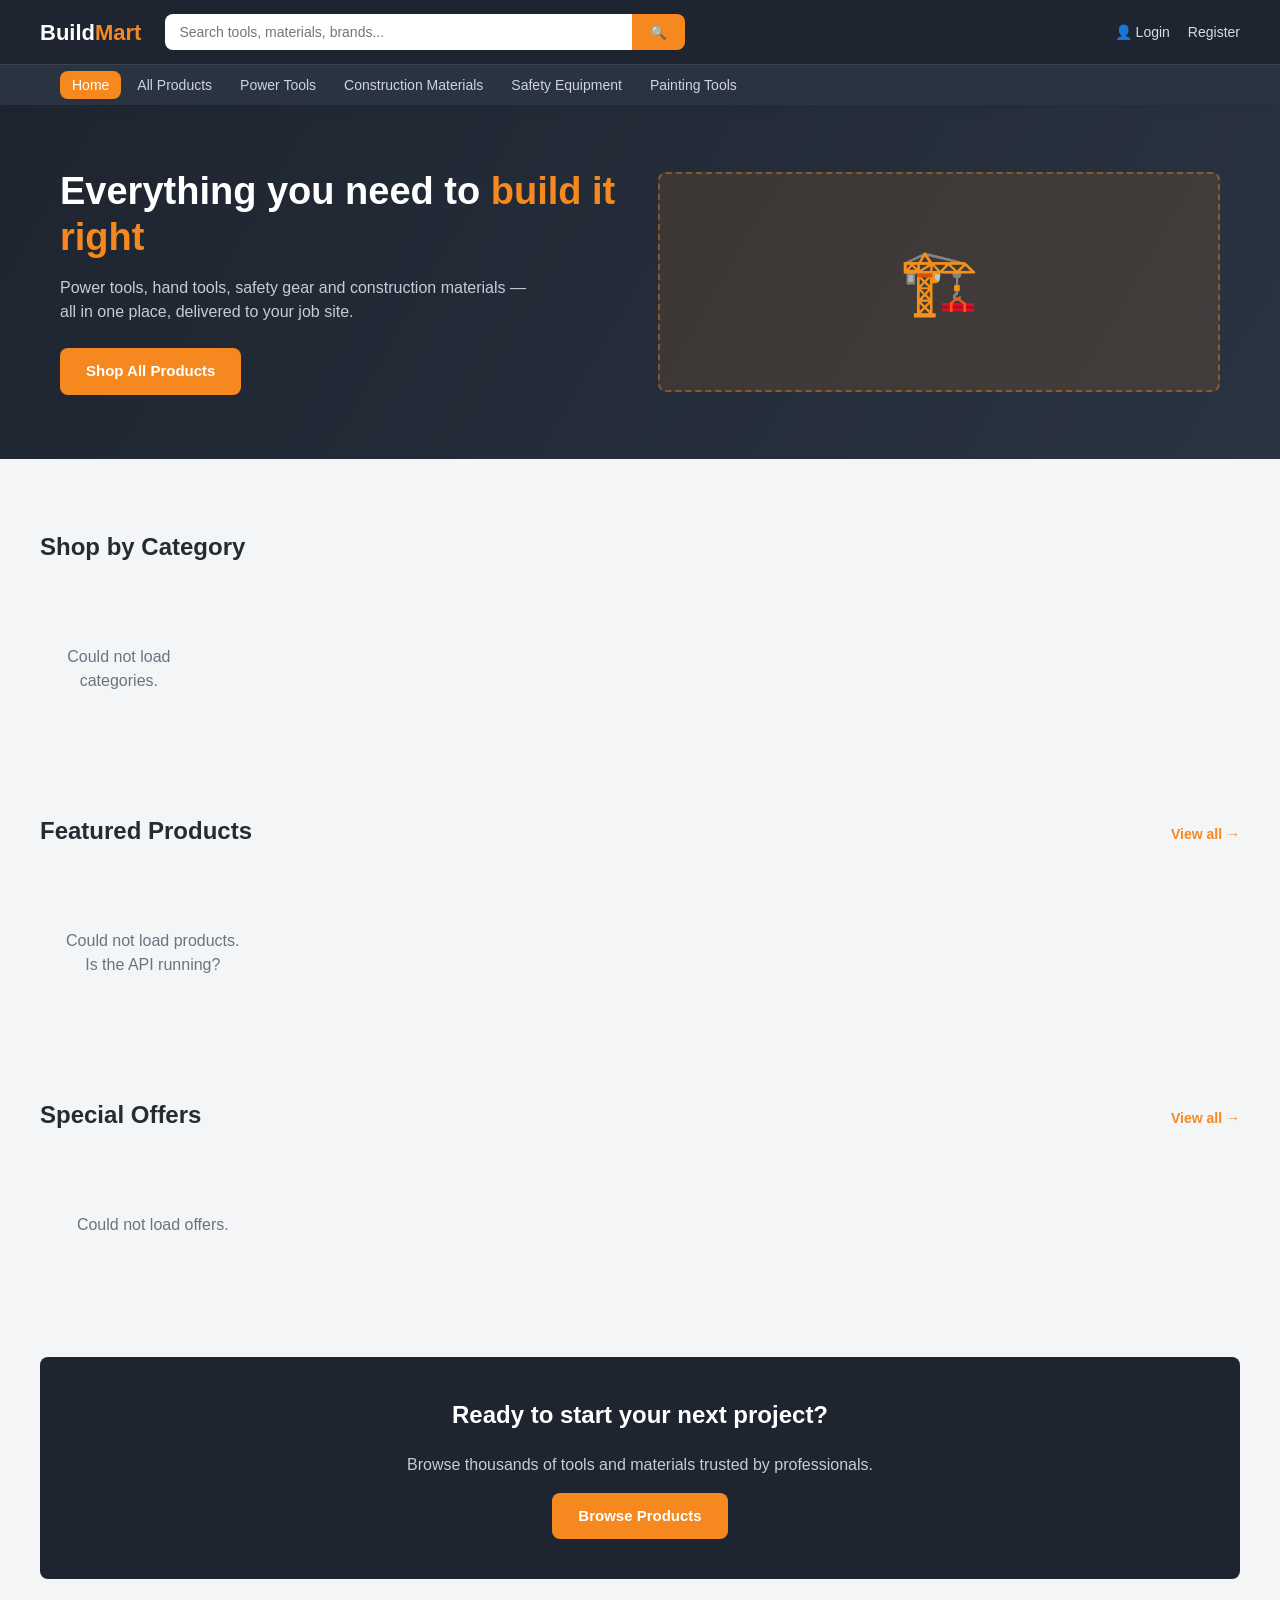
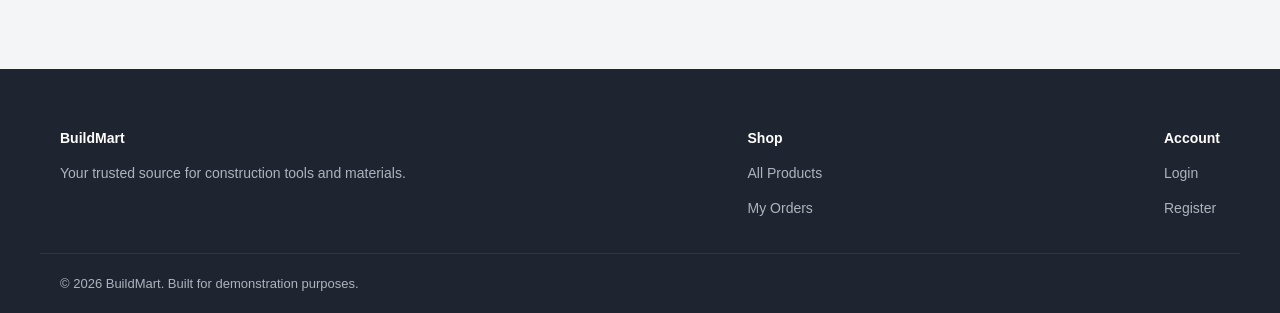
<file: BuildMart.Frontend/index.html>
<!DOCTYPE html>
<html lang="en">
<head>
<meta charset="UTF-8">
<meta name="viewport" content="width=device-width, initial-scale=1.0">
<title>BuildMart — Construction Tools & Materials</title>
<link rel="stylesheet" href="css/style.css">
</head>
<body>
<div id="app-header"></div>

<section class="hero">
  <div class="container">
    <div class="hero-text">
      <h1>Everything you need to <span>build it right</span></h1>
      <p>Power tools, hand tools, safety gear and construction materials — all in one place, delivered to your job site.</p>
      <a href="products.html" class="btn btn-primary">Shop All Products</a>
    </div>
    <div class="hero-visual">🏗️</div>
  </div>
</section>

<section class="block container">
  <div class="section-head"><h2>Shop by Category</h2></div>
  <div id="categories-grid" class="grid-categories"><div class="spinner">Loading categories...</div></div>
</section>

<section class="block container">
  <div class="section-head">
    <h2>Featured Products</h2>
    <a href="products.html">View all →</a>
  </div>
  <div id="featured-grid" class="grid-products"><div class="spinner">Loading products...</div></div>
</section>

<section class="block container">
  <div class="section-head">
    <h2>Special Offers</h2>
    <a href="products.html">View all →</a>
  </div>
  <div id="offers-grid" class="grid-products"><div class="spinner">Loading offers...</div></div>
</section>

<section class="block container">
  <div style="background: var(--color-dark); color:#fff; border-radius: var(--radius); padding: 40px; text-align:center;">
    <h2 style="margin-top:0;">Ready to start your next project?</h2>
    <p style="color:#c7ccd4;">Browse thousands of tools and materials trusted by professionals.</p>
    <a href="products.html" class="btn btn-primary">Browse Products</a>
  </div>
</section>

<div id="app-footer"></div>

<script src="js/api.js"></script>
<script src="js/common.js"></script>
<script src="js/home.js"></script>
</body>
</html>
</file>
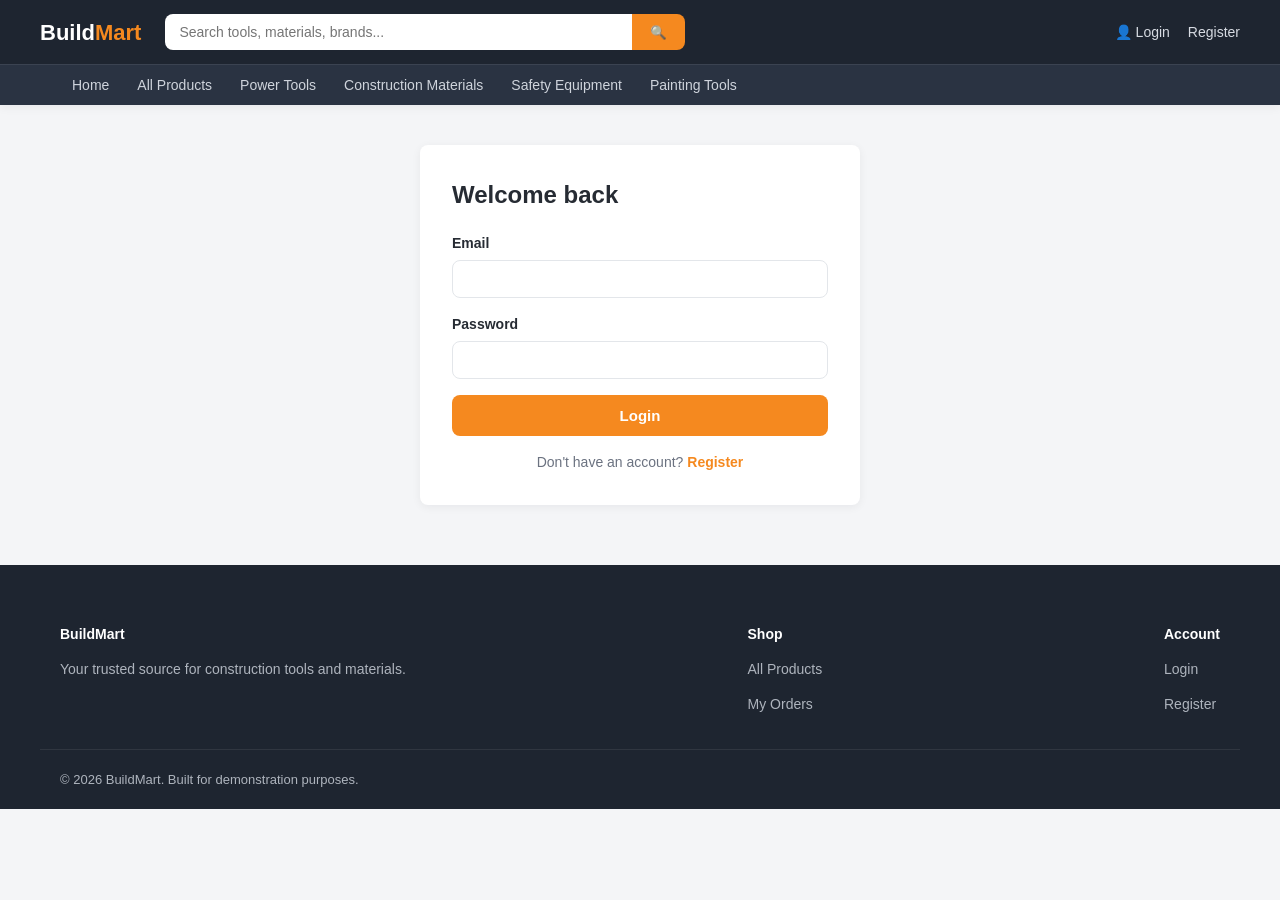
<file: BuildMart.Frontend/admin.html>
<!DOCTYPE html>
<html lang="en">
<head>
<meta charset="UTF-8">
<meta name="viewport" content="width=device-width, initial-scale=1.0">
<title>Admin Dashboard — BuildMart</title>
<link rel="stylesheet" href="css/style.css">
</head>
<body>
<div id="app-header"></div>

<section class="block container">
  <h1 style="margin-bottom:20px;">Admin Dashboard</h1>

  <div class="admin-tabs">
    <button class="tab-btn active" onclick="switchTab('dashboard')">Dashboard</button>
    <button class="tab-btn" onclick="switchTab('products')">Products</button>
    <button class="tab-btn" onclick="switchTab('categories')">Categories</button>
    <button class="tab-btn" onclick="switchTab('orders')">Orders</button>
    <button class="tab-btn" onclick="switchTab('customers')">Customers</button>
  </div>

  <div id="panel-dashboard" class="admin-panel active">
    <div id="stats-container"><div class="spinner">Loading stats...</div></div>
  </div>

  <div id="panel-products" class="admin-panel">
    <div class="admin-toolbar">
      <span></span>
      <button class="btn btn-primary" onclick="openProductModal()">+ Add Product</button>
    </div>
    <div id="products-table"><div class="spinner">Loading products...</div></div>
  </div>

  <div id="panel-categories" class="admin-panel">
    <div class="admin-toolbar">
      <span></span>
      <button class="btn btn-primary" onclick="openCategoryModal()">+ Add Category</button>
    </div>
    <div id="categories-table"><div class="spinner">Loading categories...</div></div>
  </div>

  <div id="panel-orders" class="admin-panel">
    <div id="orders-table"><div class="spinner">Loading orders...</div></div>
  </div>

  <div id="panel-customers" class="admin-panel">
    <div id="customers-table"><div class="spinner">Loading customers...</div></div>
  </div>
</section>

<!-- Product modal -->
<div class="modal-backdrop" id="product-modal-backdrop">
  <div class="modal">
    <h3 id="product-modal-title">Add Product</h3>
    <input type="hidden" id="pm-id">
    <div class="form-group"><label>Name</label><input id="pm-name"></div>
    <div class="form-group"><label>Description</label><textarea id="pm-description" rows="2"></textarea></div>
    <div class="form-row">
      <div class="form-group"><label>Price</label><input type="number" step="0.01" id="pm-price"></div>
      <div class="form-group"><label>Discount Price</label><input type="number" step="0.01" id="pm-discount"></div>
    </div>
    <div class="form-row">
      <div class="form-group"><label>Stock Quantity</label><input type="number" id="pm-stock"></div>
      <div class="form-group"><label>SKU</label><input id="pm-sku"></div>
    </div>
    <div class="form-row">
      <div class="form-group"><label>Category</label><select id="pm-category"></select></div>
      <div class="form-group"><label>Brand</label><input id="pm-brand"></div>
    </div>
    <div class="form-row">
      <div class="form-group"><label>Unit</label>
        <select id="pm-unit">
          <option>Piece</option><option>Kilogram</option><option>Liter</option>
          <option>Meter</option><option>Box</option><option>Bag</option><option>Set</option>
        </select>
      </div>
      <div class="form-group"><label>Weight (kg)</label><input type="number" step="0.01" id="pm-weight"></div>
    </div>
    <div class="form-group"><label>Image URL</label><input id="pm-image"></div>
    <div class="form-group"><label><input type="checkbox" id="pm-available" checked> Available for sale</label></div>
    <div id="product-modal-error" class="form-error" style="display:none;"></div>
    <div class="modal-actions">
      <button class="btn btn-outline" onclick="closeProductModal()">Cancel</button>
      <button class="btn btn-primary" onclick="saveProduct()">Save</button>
    </div>
  </div>
</div>

<!-- Category modal -->
<div class="modal-backdrop" id="category-modal-backdrop">
  <div class="modal">
    <h3 id="category-modal-title">Add Category</h3>
    <input type="hidden" id="cm-id">
    <div class="form-group"><label>Name</label><input id="cm-name"></div>
    <div class="form-group"><label>Description</label><textarea id="cm-description" rows="2"></textarea></div>
    <div class="form-group"><label>Image URL</label><input id="cm-image"></div>
    <div id="category-modal-error" class="form-error" style="display:none;"></div>
    <div class="modal-actions">
      <button class="btn btn-outline" onclick="closeCategoryModal()">Cancel</button>
      <button class="btn btn-primary" onclick="saveCategory()">Save</button>
    </div>
  </div>
</div>

<div id="app-footer"></div>

<script src="js/api.js"></script>
<script src="js/common.js"></script>
<script src="js/admin.js"></script>
</body>
</html>
</file>
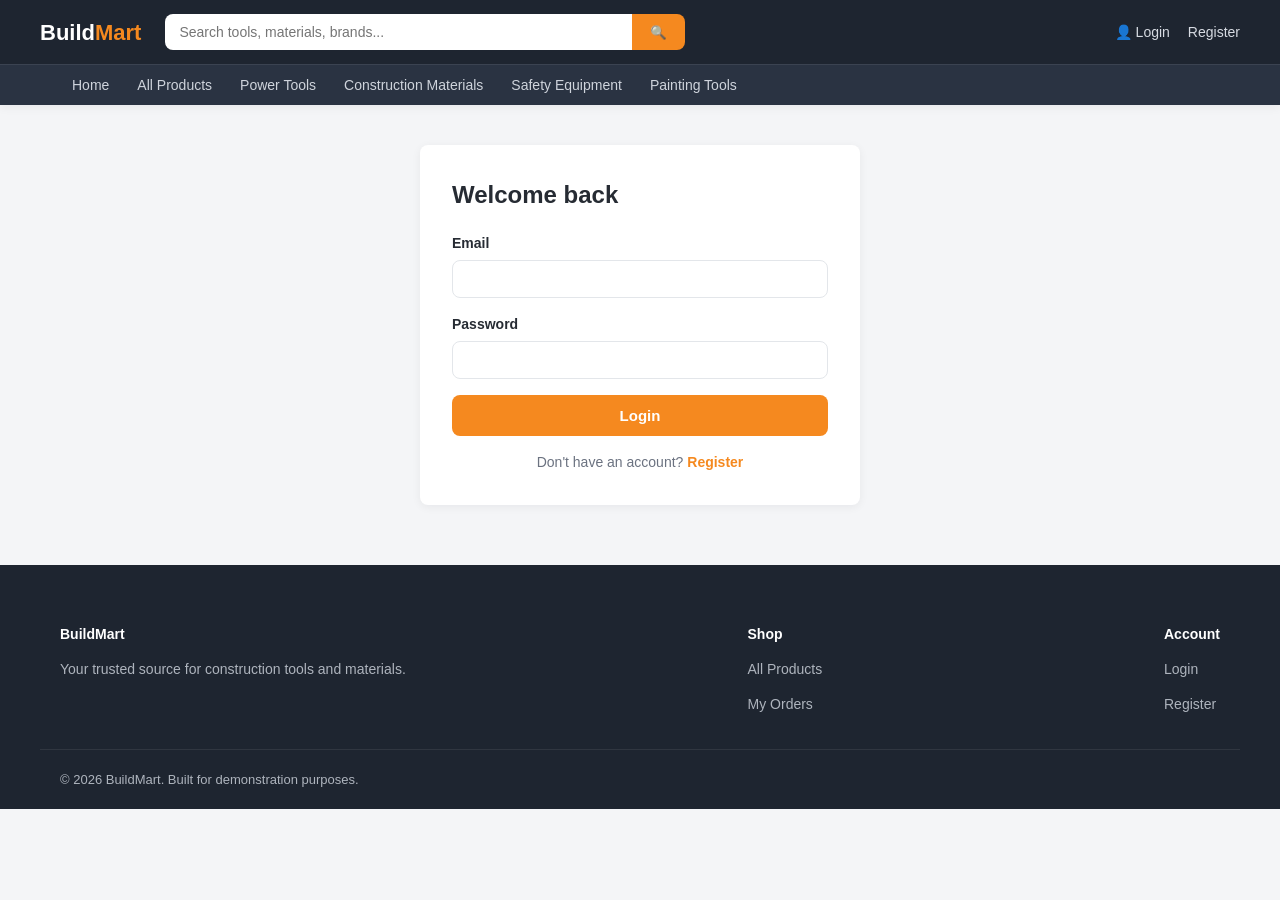
<file: BuildMart.Frontend/cart.html>
<!DOCTYPE html>
<html lang="en">
<head>
<meta charset="UTF-8">
<meta name="viewport" content="width=device-width, initial-scale=1.0">
<title>Your Cart — BuildMart</title>
<link rel="stylesheet" href="css/style.css">
</head>
<body>
<div id="app-header"></div>

<section class="block container">
  <h1 style="margin-bottom:20px;">Your Cart</h1>
  <div id="cart-container"><div class="spinner">Loading cart...</div></div>
</section>

<div id="app-footer"></div>

<script src="js/api.js"></script>
<script src="js/common.js"></script>
<script src="js/cart.js"></script>
</body>
</html>
</file>
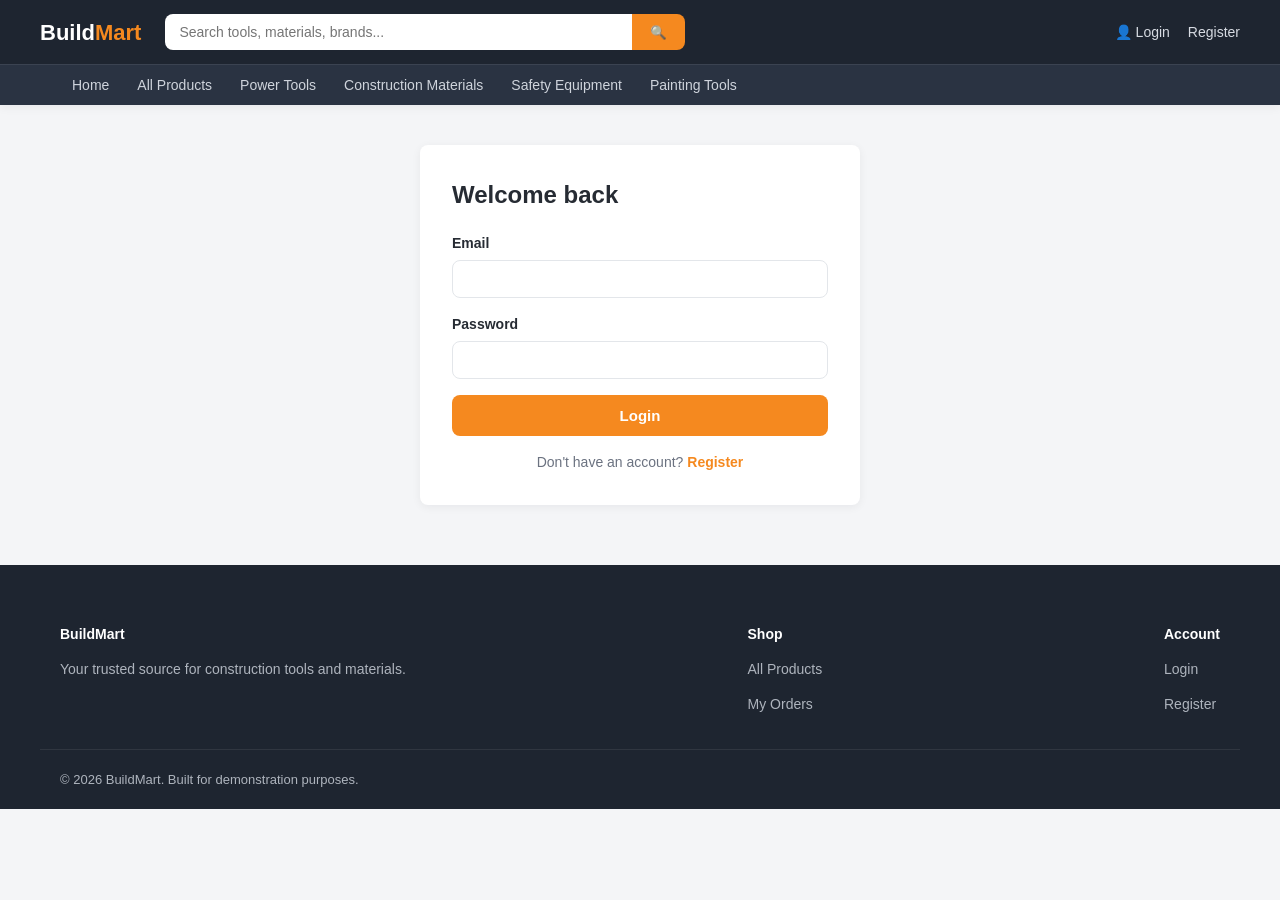
<file: BuildMart.Frontend/checkout.html>
<!DOCTYPE html>
<html lang="en">
<head>
<meta charset="UTF-8">
<meta name="viewport" content="width=device-width, initial-scale=1.0">
<title>Checkout — BuildMart</title>
<link rel="stylesheet" href="css/style.css">
</head>
<body>
<div id="app-header"></div>

<section class="block container">
  <h1 style="margin-bottom:20px;">Checkout</h1>
  <div class="cart-layout">
    <div>
      <div class="summary-card" id="checkout-error-box" style="display:none; margin-bottom:16px;"></div>
      <form id="checkout-form" class="summary-card" onsubmit="return submitOrder(event)">
        <h3>Shipping & Payment</h3>
        <div class="form-group">
          <label>Shipping Address</label>
          <textarea id="shipping-address" rows="3" required placeholder="Street, City, Building, Apt..."></textarea>
        </div>
        <div class="form-group">
          <label>Phone Number</label>
          <input type="tel" id="phone-number" required placeholder="e.g. +968 9xxxxxxx">
        </div>
        <div class="form-group">
          <label>Payment Method</label>
          <select id="payment-method">
            <option value="CashOnDelivery">Cash on Delivery</option>
            <option value="CreditCard">Credit Card</option>
            <option value="BankTransfer">Bank Transfer</option>
          </select>
        </div>
        <button type="submit" class="btn btn-primary btn-block" id="place-order-btn">Place Order</button>
      </form>
    </div>
    <div id="order-summary"><div class="spinner">Loading summary...</div></div>
  </div>
</section>

<div id="app-footer"></div>

<script src="js/api.js"></script>
<script src="js/common.js"></script>
<script src="js/checkout.js"></script>
</body>
</html>
</file>
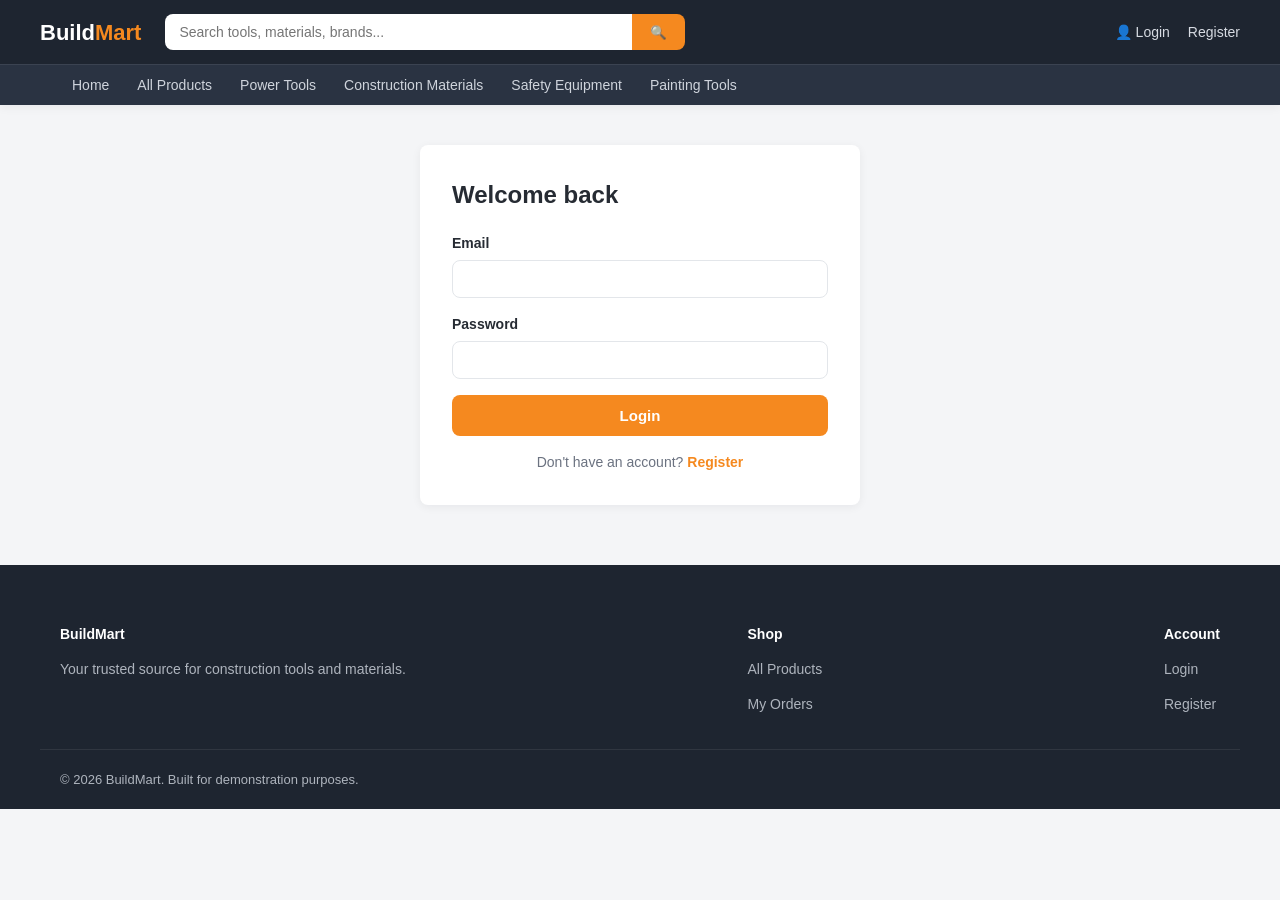
<file: BuildMart.Frontend/login.html>
<!DOCTYPE html>
<html lang="en">
<head>
<meta charset="UTF-8">
<meta name="viewport" content="width=device-width, initial-scale=1.0">
<title>Login — BuildMart</title>
<link rel="stylesheet" href="css/style.css">
</head>
<body>
<div id="app-header"></div>
<div class="form-page">
  <h2>Welcome back</h2>
  <div id="login-error" class="alert alert-error" style="display:none;"></div>
  <form onsubmit="return handleLogin(event)">
    <div class="form-group">
      <label>Email</label>
      <input type="email" id="login-email" required>
    </div>
    <div class="form-group">
      <label>Password</label>
      <input type="password" id="login-password" required>
    </div>
    <button type="submit" class="btn btn-primary btn-block" id="login-btn">Login</button>
  </form>
  <div class="switch-link">Don't have an account? <a href="register.html">Register</a></div>
</div>
<div id="app-footer"></div>
<script src="js/api.js"></script>
<script src="js/common.js"></script>
<script src="js/login.js"></script>
</body>
</html>
</file>
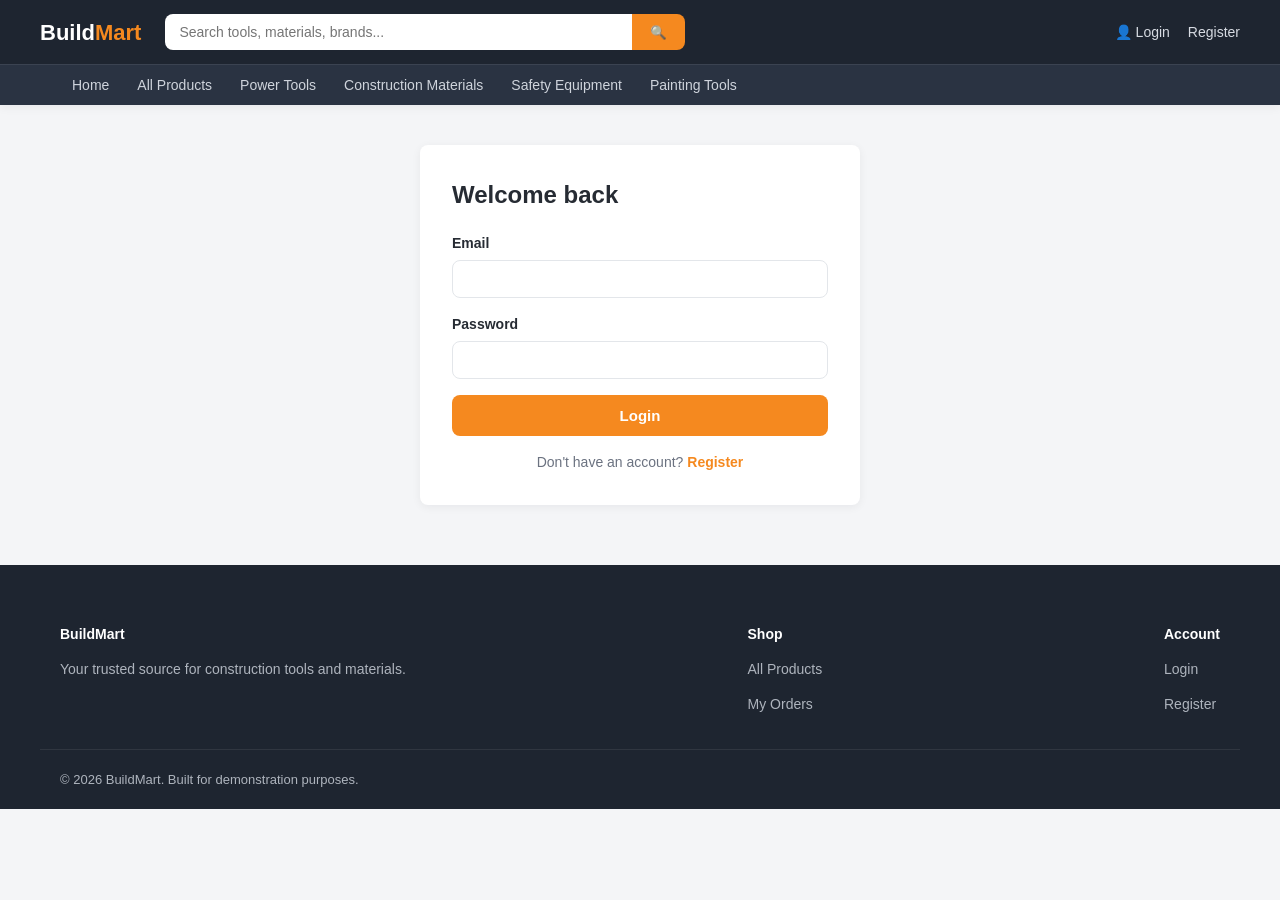
<file: BuildMart.Frontend/my-orders.html>
<!DOCTYPE html>
<html lang="en">
<head>
<meta charset="UTF-8">
<meta name="viewport" content="width=device-width, initial-scale=1.0">
<title>My Orders — BuildMart</title>
<link rel="stylesheet" href="css/style.css">
</head>
<body>
<div id="app-header"></div>
<section class="block container">
  <h1 style="margin-bottom:20px;">My Orders</h1>
  <div id="orders-container"><div class="spinner">Loading orders...</div></div>
</section>
<div id="app-footer"></div>
<script src="js/api.js"></script>
<script src="js/common.js"></script>
<script src="js/my-orders.js"></script>
</body>
</html>
</file>
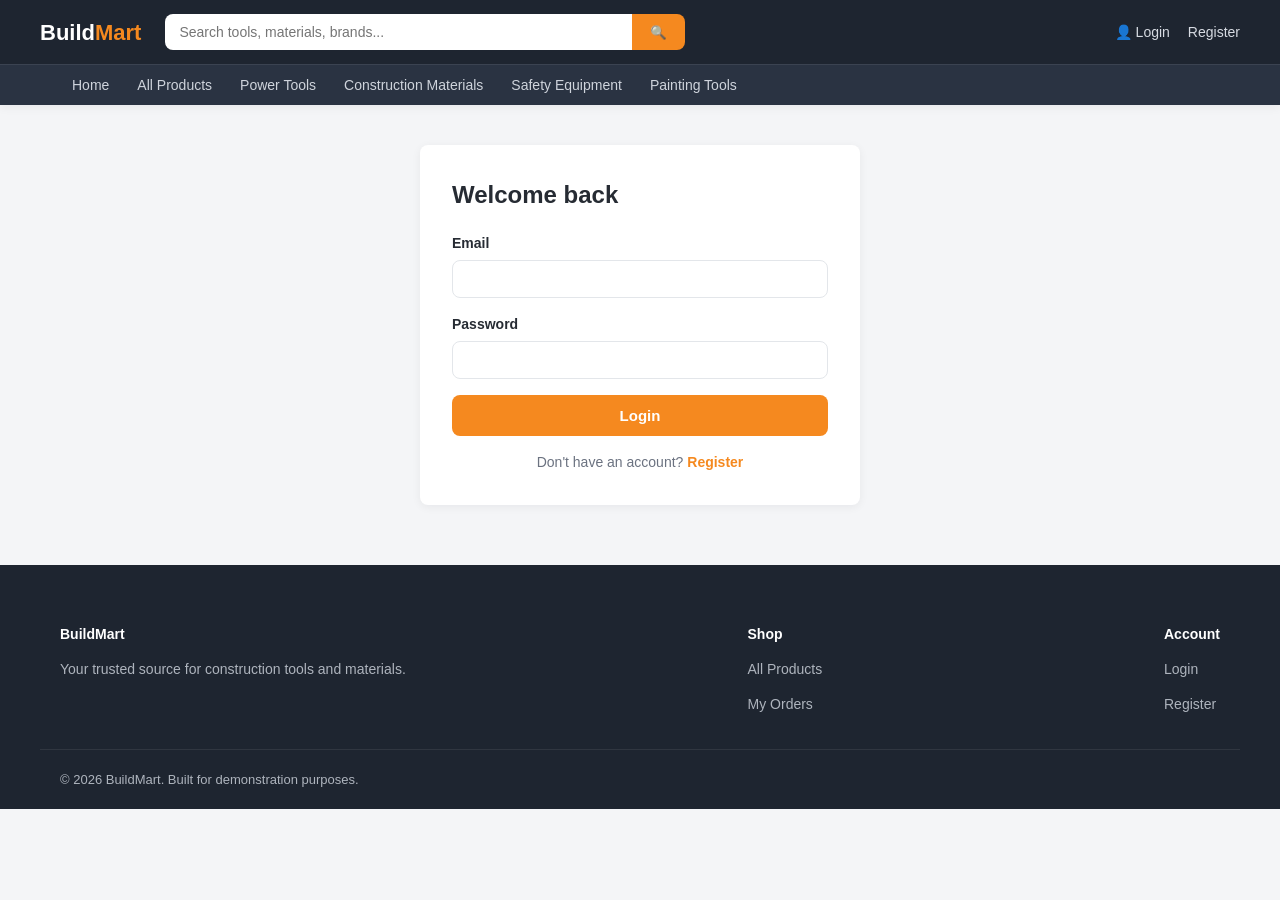
<file: BuildMart.Frontend/order-details.html>
<!DOCTYPE html>
<html lang="en">
<head>
<meta charset="UTF-8">
<meta name="viewport" content="width=device-width, initial-scale=1.0">
<title>Order Details — BuildMart</title>
<link rel="stylesheet" href="css/style.css">
</head>
<body>
<div id="app-header"></div>
<section class="block container">
  <div id="order-details-container"><div class="spinner">Loading order...</div></div>
</section>
<div id="app-footer"></div>
<script src="js/api.js"></script>
<script src="js/common.js"></script>
<script src="js/order-details.js"></script>
</body>
</html>
</file>
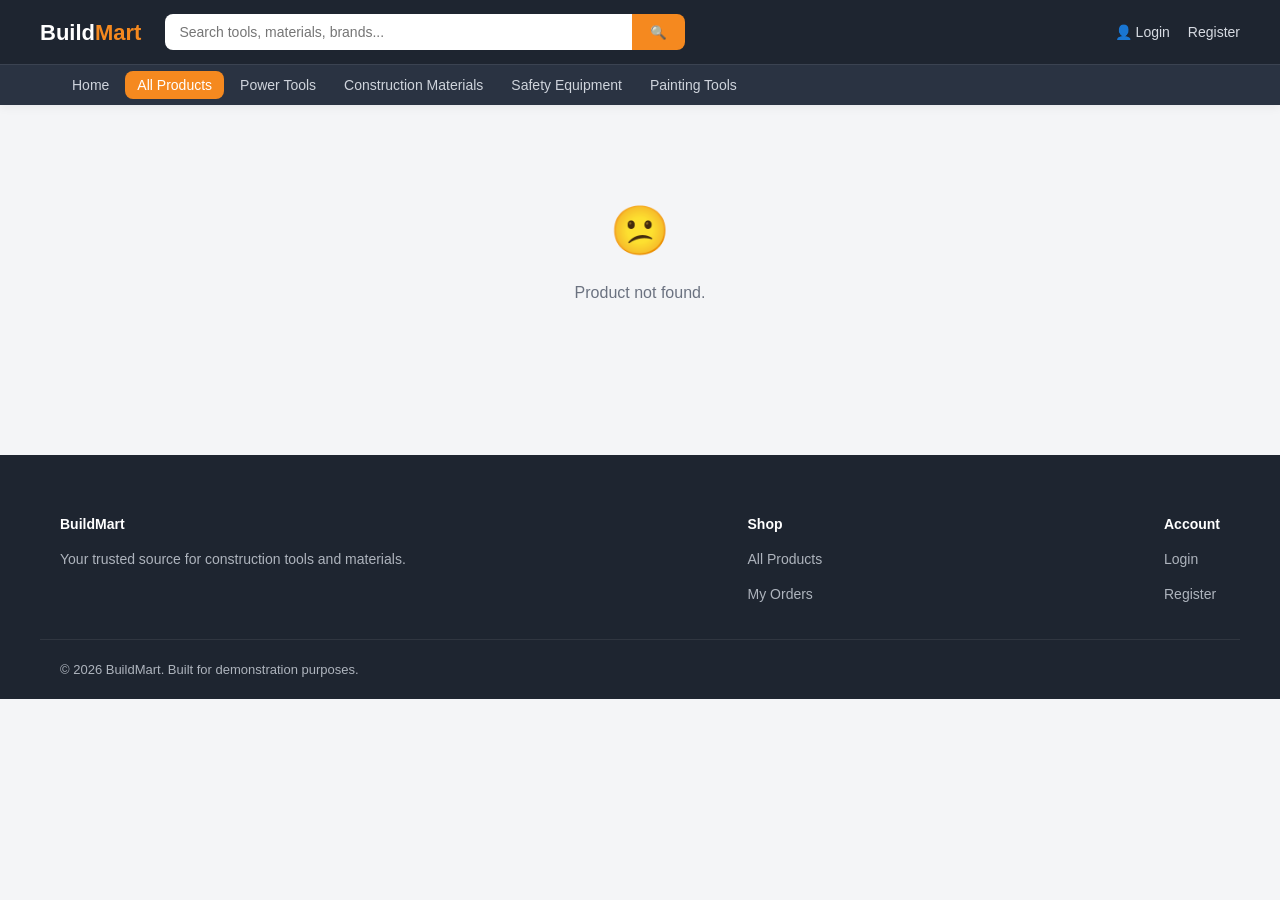
<file: BuildMart.Frontend/product-details.html>
<!DOCTYPE html>
<html lang="en">
<head>
<meta charset="UTF-8">
<meta name="viewport" content="width=device-width, initial-scale=1.0">
<title>Product Details — BuildMart</title>
<link rel="stylesheet" href="css/style.css">
</head>
<body>
<div id="app-header"></div>

<section class="block container" id="pd-container">
  <div class="spinner">Loading product...</div>
</section>

<div id="app-footer"></div>

<script src="js/api.js"></script>
<script src="js/common.js"></script>
<script src="js/product-details.js"></script>
</body>
</html>
</file>
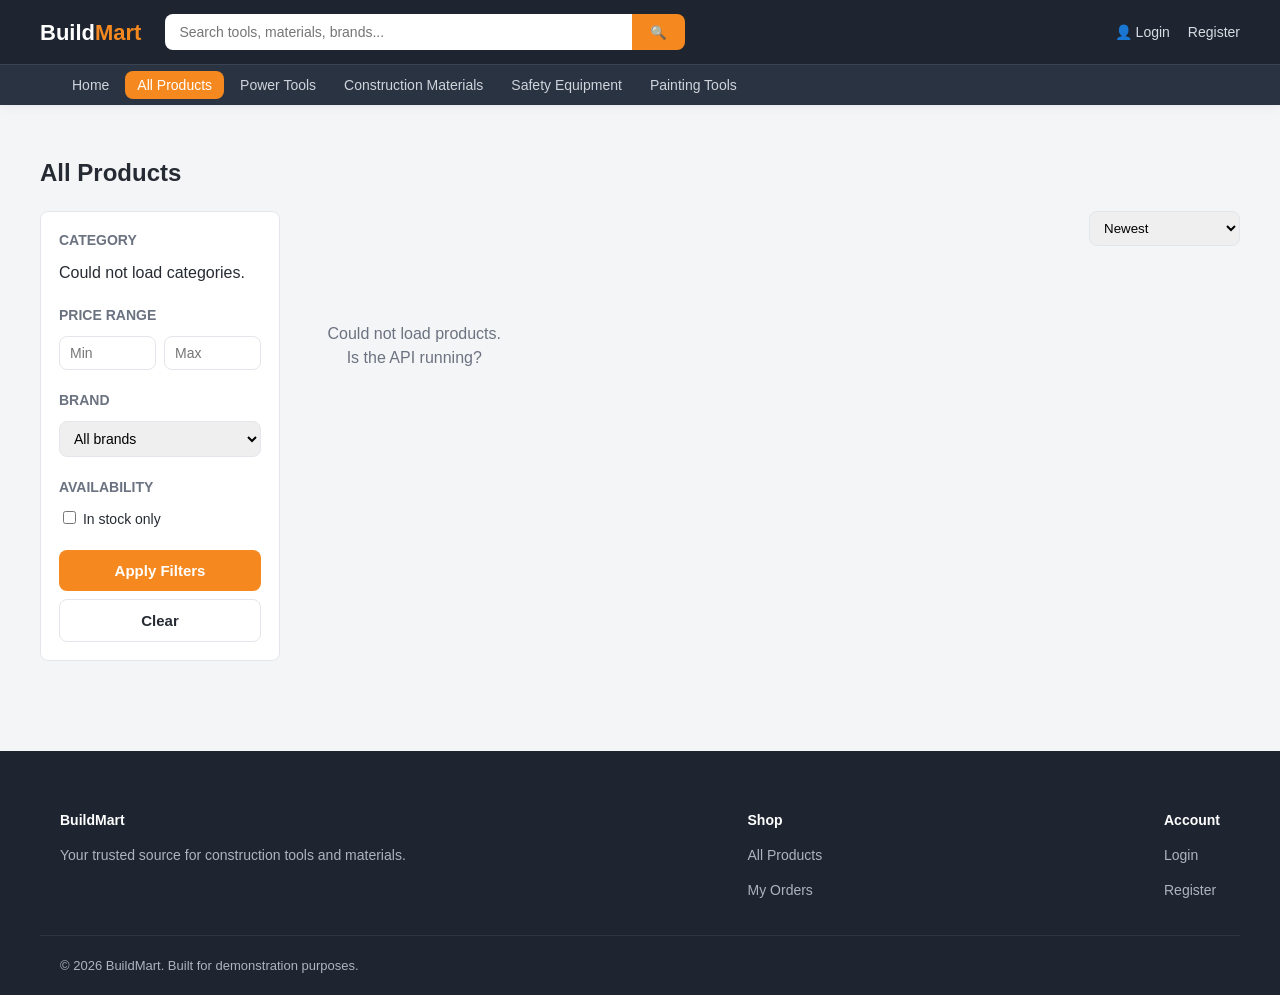
<file: BuildMart.Frontend/products.html>
<!DOCTYPE html>
<html lang="en">
<head>
<meta charset="UTF-8">
<meta name="viewport" content="width=device-width, initial-scale=1.0">
<title>All Products — BuildMart</title>
<link rel="stylesheet" href="css/style.css">
</head>
<body>
<div id="app-header"></div>

<section class="block container">
  <h1 style="margin-bottom:20px;">All Products</h1>
  <div class="products-layout">
    <aside class="filters-panel">
      <h4>Category</h4>
      <div class="group" id="filter-categories">Loading...</div>

      <h4>Price Range</h4>
      <div class="group price-range">
        <input type="number" id="filter-min-price" placeholder="Min">
        <input type="number" id="filter-max-price" placeholder="Max">
      </div>

      <h4>Brand</h4>
      <div class="group">
        <select id="filter-brand"><option value="">All brands</option></select>
      </div>

      <h4>Availability</h4>
      <div class="group">
        <label><input type="checkbox" id="filter-available"> In stock only</label>
      </div>

      <button class="btn btn-primary btn-block" onclick="applyFilters()">Apply Filters</button>
      <button class="btn btn-outline btn-block" style="margin-top:8px;" onclick="clearFilters()">Clear</button>
    </aside>

    <div>
      <div class="toolbar">
        <span id="results-count" style="color:var(--color-text-muted); font-size:14px;"></span>
        <select id="sort-select" onchange="onSortChange()">
          <option value="newest">Newest</option>
          <option value="price_asc">Price: Low to High</option>
          <option value="price_desc">Price: High to Low</option>
          <option value="name_asc">Name: A-Z</option>
        </select>
      </div>
      <div id="products-grid" class="grid-products"><div class="spinner">Loading products...</div></div>
      <div id="pagination" class="pagination"></div>
    </div>
  </div>
</section>

<div id="app-footer"></div>

<script src="js/api.js"></script>
<script src="js/common.js"></script>
<script src="js/products.js"></script>
</body>
</html>
</file>
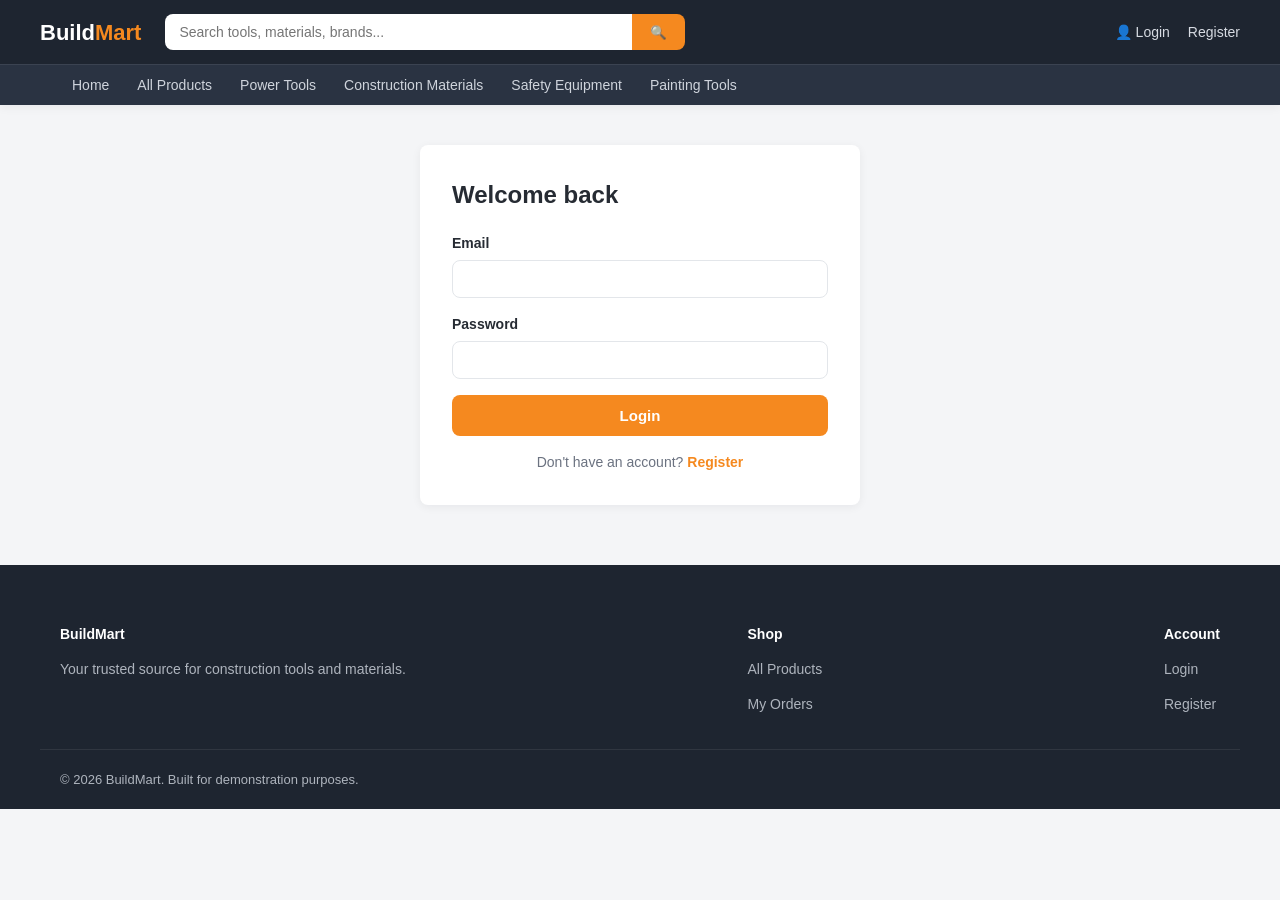
<file: BuildMart.Frontend/profile.html>
<!DOCTYPE html>
<html lang="en">
<head>
<meta charset="UTF-8">
<meta name="viewport" content="width=device-width, initial-scale=1.0">
<title>My Profile — BuildMart</title>
<link rel="stylesheet" href="css/style.css">
</head>
<body>
<div id="app-header"></div>
<div class="form-page">
  <h2>My Profile</h2>
  <div id="profile-msg" style="display:none;"></div>
  <form onsubmit="return handleProfileUpdate(event)">
    <div class="form-group">
      <label>Full Name</label>
      <input type="text" id="p-fullname" required>
    </div>
    <div class="form-group">
      <label>Email (cannot be changed)</label>
      <input type="email" id="p-email" disabled>
    </div>
    <div class="form-group">
      <label>Phone Number</label>
      <input type="tel" id="p-phone">
    </div>
    <div class="form-group">
      <label>Address</label>
      <input type="text" id="p-address">
    </div>
    <div class="form-group">
      <label>City</label>
      <input type="text" id="p-city">
    </div>
    <button type="submit" class="btn btn-primary btn-block" id="profile-save-btn">Save Changes</button>
  </form>
</div>
<div id="app-footer"></div>
<script src="js/api.js"></script>
<script src="js/common.js"></script>
<script src="js/profile.js"></script>
</body>
</html>
</file>
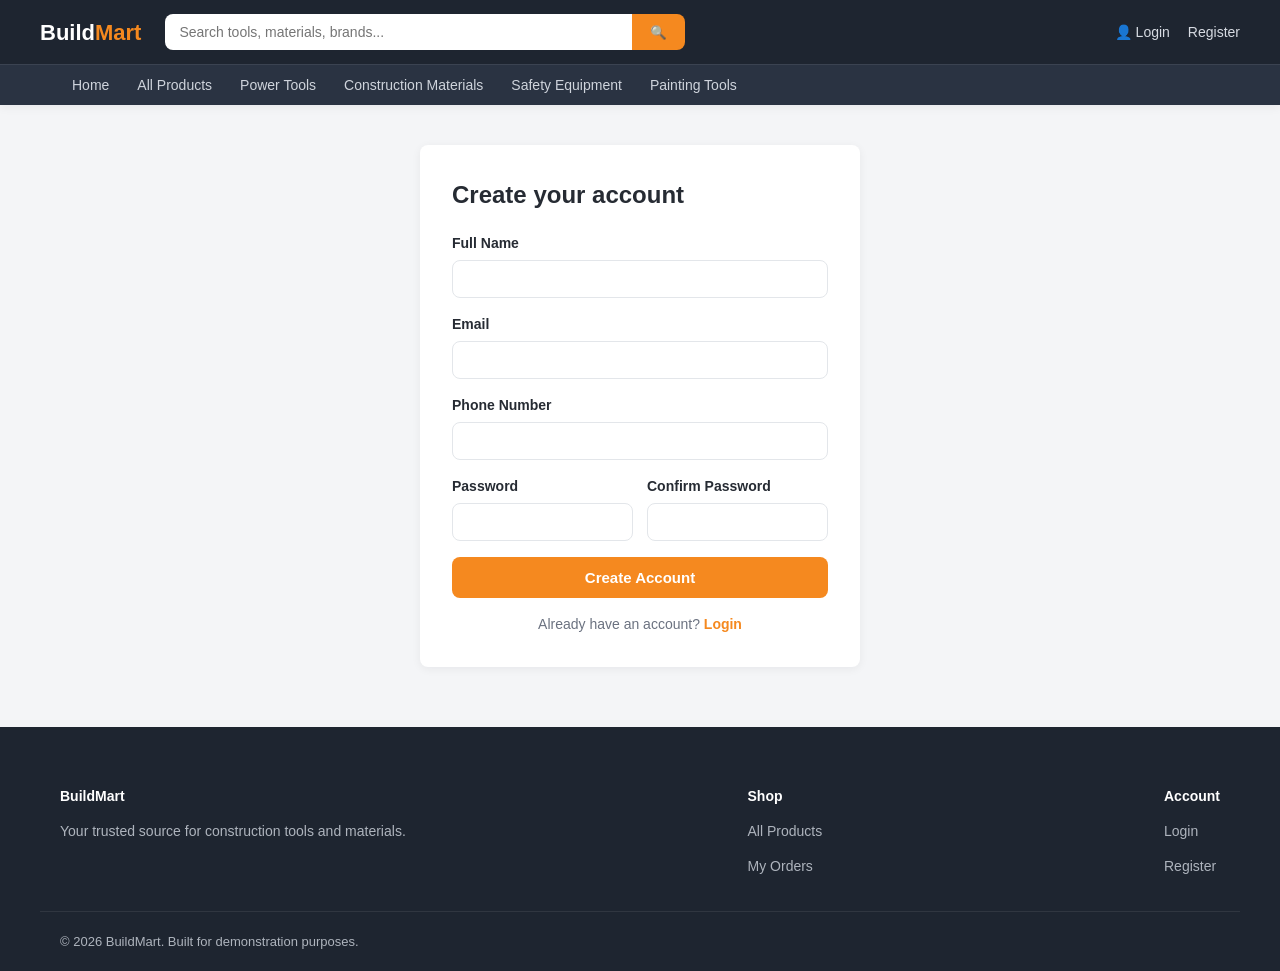
<file: BuildMart.Frontend/register.html>
<!DOCTYPE html>
<html lang="en">
<head>
<meta charset="UTF-8">
<meta name="viewport" content="width=device-width, initial-scale=1.0">
<title>Register — BuildMart</title>
<link rel="stylesheet" href="css/style.css">
</head>
<body>
<div id="app-header"></div>
<div class="form-page">
  <h2>Create your account</h2>
  <div id="register-error" class="alert alert-error" style="display:none;"></div>
  <form onsubmit="return handleRegister(event)">
    <div class="form-group">
      <label>Full Name</label>
      <input type="text" id="reg-fullname" required>
    </div>
    <div class="form-group">
      <label>Email</label>
      <input type="email" id="reg-email" required>
    </div>
    <div class="form-group">
      <label>Phone Number</label>
      <input type="tel" id="reg-phone">
    </div>
    <div class="form-row">
      <div class="form-group">
        <label>Password</label>
        <input type="password" id="reg-password" required>
      </div>
      <div class="form-group">
        <label>Confirm Password</label>
        <input type="password" id="reg-confirm" required>
      </div>
    </div>
    <button type="submit" class="btn btn-primary btn-block" id="register-btn">Create Account</button>
  </form>
  <div class="switch-link">Already have an account? <a href="login.html">Login</a></div>
</div>
<div id="app-footer"></div>
<script src="js/api.js"></script>
<script src="js/common.js"></script>
<script src="js/register.js"></script>
</body>
</html>
</file>
<file: BuildMart.Frontend/css/style.css>
:root {
  --color-bg: #f4f5f7;
  --color-surface: #ffffff;
  --color-dark: #1e2530;
  --color-dark-2: #2a3342;
  --color-text: #262b33;
  --color-text-muted: #6b7280;
  --color-accent: #f5891f;
  --color-accent-dark: #d9740f;
  --color-yellow: #ffc233;
  --color-border: #e3e6ea;
  --color-success: #1f9d55;
  --color-danger: #d93b3b;
  --radius: 8px;
  --shadow: 0 2px 10px rgba(20, 24, 32, 0.06);
  --shadow-lg: 0 8px 28px rgba(20, 24, 32, 0.12);
  --max-width: 1200px;
}

* { box-sizing: border-box; }

body {
  margin: 0;
  font-family: 'Segoe UI', Tahoma, Arial, sans-serif;
  background: var(--color-bg);
  color: var(--color-text);
  line-height: 1.5;
}

a { text-decoration: none; color: inherit; }
ul { list-style: none; margin: 0; padding: 0; }
img { max-width: 100%; display: block; }

.container {
  max-width: var(--max-width);
  margin: 0 auto;
  padding: 0 20px;
}

/* ---------- Header ---------- */
.site-header {
  background: var(--color-dark);
  color: #fff;
  position: sticky;
  top: 0;
  z-index: 100;
  box-shadow: var(--shadow);
}

.header-top {
  display: flex;
  align-items: center;
  gap: 24px;
  padding: 14px 0;
}

.logo {
  font-size: 22px;
  font-weight: 800;
  color: #fff;
  white-space: nowrap;
}
.logo span { color: var(--color-accent); }

.search-bar {
  flex: 1;
  display: flex;
  max-width: 520px;
}
.search-bar input {
  flex: 1;
  border: none;
  padding: 10px 14px;
  border-radius: var(--radius) 0 0 var(--radius);
  font-size: 14px;
}
.search-bar button {
  background: var(--color-accent);
  border: none;
  color: #fff;
  padding: 0 18px;
  border-radius: 0 var(--radius) var(--radius) 0;
  cursor: pointer;
  font-weight: 600;
}
.search-bar button:hover { background: var(--color-accent-dark); }

.header-actions {
  display: flex;
  align-items: center;
  gap: 18px;
  margin-left: auto;
  font-size: 14px;
}
.header-actions a { display: flex; align-items: center; gap: 6px; color: #d7dbe2; }
.header-actions a:hover { color: #fff; }
.cart-badge {
  background: var(--color-accent);
  color: #fff;
  border-radius: 999px;
  font-size: 11px;
  padding: 1px 7px;
  margin-left: 4px;
}

.main-nav {
  background: var(--color-dark-2);
  border-top: 1px solid rgba(255,255,255,0.08);
}
.main-nav ul { display: flex; gap: 4px; flex-wrap: wrap; padding: 8px 0; }
.main-nav a {
  color: #cfd4dc;
  padding: 6px 12px;
  border-radius: var(--radius);
  font-size: 14px;
}
.main-nav a:hover, .main-nav a.active { background: var(--color-accent); color: #fff; }

/* ---------- Hero ---------- */
.hero {
  background: linear-gradient(120deg, var(--color-dark) 0%, var(--color-dark-2) 100%);
  color: #fff;
  padding: 64px 0;
  margin-bottom: 40px;
}
.hero .container { display: flex; align-items: center; gap: 40px; flex-wrap: wrap; }
.hero-text { flex: 1; min-width: 280px; }
.hero-text h1 { font-size: 38px; margin: 0 0 14px; line-height: 1.2; }
.hero-text span { color: var(--color-accent); }
.hero-text p { color: #c7ccd4; font-size: 16px; margin-bottom: 24px; max-width: 480px; }
.hero-visual {
  flex: 1; min-width: 260px; min-height: 220px;
  background: rgba(245,137,31,0.12);
  border: 2px dashed rgba(245,137,31,0.4);
  border-radius: var(--radius);
  display: flex; align-items: center; justify-content: center;
  font-size: 64px;
}

.btn {
  display: inline-block;
  border: none;
  border-radius: var(--radius);
  padding: 12px 26px;
  font-size: 15px;
  font-weight: 600;
  cursor: pointer;
  transition: 0.15s;
}
.btn-primary { background: var(--color-accent); color: #fff; }
.btn-primary:hover { background: var(--color-accent-dark); }
.btn-dark { background: var(--color-dark); color: #fff; }
.btn-dark:hover { background: var(--color-dark-2); }
.btn-outline { background: transparent; border: 1px solid var(--color-border); color: var(--color-text); }
.btn-outline:hover { border-color: var(--color-accent); color: var(--color-accent); }
.btn-danger { background: var(--color-danger); color: #fff; }
.btn-danger:hover { opacity: 0.9; }
.btn-sm { padding: 7px 14px; font-size: 13px; }
.btn-block { width: 100%; }
.btn:disabled { opacity: 0.55; cursor: not-allowed; }

/* ---------- Sections ---------- */
section.block { padding: 30px 0; }
.section-head { display: flex; align-items: baseline; justify-content: space-between; margin-bottom: 20px; }
.section-head h2 { font-size: 24px; margin: 0; }
.section-head a { color: var(--color-accent); font-weight: 600; font-size: 14px; }

.grid-categories {
  display: grid;
  grid-template-columns: repeat(auto-fill, minmax(150px, 1fr));
  gap: 16px;
}
.category-card {
  background: var(--color-surface);
  border-radius: var(--radius);
  padding: 22px 14px;
  text-align: center;
  box-shadow: var(--shadow);
  border: 1px solid var(--color-border);
  transition: 0.15s;
}
.category-card:hover { transform: translateY(-3px); box-shadow: var(--shadow-lg); border-color: var(--color-accent); }
.category-card .icon { font-size: 34px; margin-bottom: 10px; }
.category-card .name { font-weight: 600; font-size: 14px; }

.grid-products {
  display: grid;
  grid-template-columns: repeat(auto-fill, minmax(220px, 1fr));
  gap: 18px;
}
.product-card {
  background: var(--color-surface);
  border: 1px solid var(--color-border);
  border-radius: var(--radius);
  overflow: hidden;
  box-shadow: var(--shadow);
  display: flex;
  flex-direction: column;
  transition: 0.15s;
}
.product-card:hover { box-shadow: var(--shadow-lg); transform: translateY(-2px); }
.product-thumb {
  aspect-ratio: 4/3;
  background: #eef0f3;
  display: flex; align-items: center; justify-content: center;
  font-size: 40px; color: #b6bcc6;
  position: relative;
}
.badge-discount {
  position: absolute; top: 8px; left: 8px;
  background: var(--color-accent); color: #fff;
  font-size: 11px; font-weight: 700;
  padding: 3px 8px; border-radius: 999px;
}
.badge-outofstock {
  position: absolute; top: 8px; right: 8px;
  background: var(--color-danger); color: #fff;
  font-size: 11px; font-weight: 700;
  padding: 3px 8px; border-radius: 999px;
}
.product-info { padding: 14px; display: flex; flex-direction: column; gap: 6px; flex: 1; }
.product-info .brand { font-size: 11px; text-transform: uppercase; color: var(--color-text-muted); letter-spacing: 0.05em; }
.product-info .name { font-weight: 600; font-size: 14.5px; line-height: 1.3; min-height: 36px; }
.product-info .price-row { display: flex; align-items: center; gap: 8px; margin-top: auto; }
.price-now { font-weight: 800; font-size: 17px; color: var(--color-dark); }
.price-old { text-decoration: line-through; color: var(--color-text-muted); font-size: 13px; }

/* ---------- Filters / product list layout ---------- */
.products-layout { display: grid; grid-template-columns: 240px 1fr; gap: 24px; align-items: start; }
.filters-panel {
  background: var(--color-surface); border: 1px solid var(--color-border);
  border-radius: var(--radius); padding: 18px; position: sticky; top: 90px;
}
.filters-panel h4 { margin: 0 0 10px; font-size: 14px; text-transform: uppercase; color: var(--color-text-muted); }
.filters-panel .group { margin-bottom: 20px; }
.filters-panel label { display: block; font-size: 14px; margin-bottom: 6px; cursor: pointer; }
.filters-panel input[type="number"], .filters-panel select {
  width: 100%; padding: 8px 10px; border: 1px solid var(--color-border); border-radius: var(--radius); font-size: 14px;
}
.price-range { display: flex; gap: 8px; }

.toolbar { display: flex; justify-content: space-between; align-items: center; margin-bottom: 16px; flex-wrap: wrap; gap: 10px; }
.toolbar select { padding: 8px 10px; border: 1px solid var(--color-border); border-radius: var(--radius); }

.pagination { display: flex; justify-content: center; gap: 6px; margin-top: 28px; }
.pagination button {
  border: 1px solid var(--color-border); background: #fff; padding: 8px 13px;
  border-radius: var(--radius); cursor: pointer; font-size: 14px;
}
.pagination button.active { background: var(--color-accent); color: #fff; border-color: var(--color-accent); }

/* ---------- Product Details ---------- */
.pd-layout { display: grid; grid-template-columns: 1fr 1fr; gap: 40px; }
.pd-image { background: #eef0f3; border-radius: var(--radius); aspect-ratio: 1; display: flex; align-items: center; justify-content: center; font-size: 90px; color: #b6bcc6; }
.pd-info h1 { font-size: 26px; margin: 6px 0 10px; }
.pd-meta { color: var(--color-text-muted); font-size: 13px; margin-bottom: 14px; }
.pd-price { font-size: 30px; font-weight: 800; margin: 12px 0; }
.pd-price .price-old { font-size: 18px; margin-left: 10px; }
.pd-stock { font-size: 14px; margin-bottom: 18px; }
.stock-ok { color: var(--color-success); font-weight: 600; }
.stock-low { color: var(--color-accent); font-weight: 600; }
.stock-out { color: var(--color-danger); font-weight: 600; }
.qty-selector { display: flex; align-items: center; gap: 10px; margin: 20px 0; }
.qty-selector button { width: 36px; height: 36px; border: 1px solid var(--color-border); background: #fff; border-radius: var(--radius); font-size: 18px; cursor: pointer; }
.qty-selector input { width: 60px; text-align: center; padding: 8px; border: 1px solid var(--color-border); border-radius: var(--radius); }
.pd-desc { margin-top: 26px; color: var(--color-text-muted); line-height: 1.7; }

/* ---------- Cart ---------- */
.cart-layout { display: grid; grid-template-columns: 1fr 340px; gap: 24px; align-items: start; }
.cart-item { display: grid; grid-template-columns: 70px 1fr auto auto auto; gap: 14px; align-items: center; padding: 16px; background: #fff; border: 1px solid var(--color-border); border-radius: var(--radius); margin-bottom: 12px; }
.cart-item .thumb { width: 70px; height: 70px; background: #eef0f3; border-radius: var(--radius); display: flex; align-items: center; justify-content: center; font-size: 26px; color: #b6bcc6; }
.cart-item .name { font-weight: 600; font-size: 14px; }
.cart-item .unit-price { color: var(--color-text-muted); font-size: 13px; }
.qty-mini { display: flex; align-items: center; gap: 6px; }
.qty-mini button { width: 28px; height: 28px; border: 1px solid var(--color-border); background: #fff; border-radius: 6px; cursor: pointer; }
.qty-mini input { width: 42px; text-align: center; border: 1px solid var(--color-border); border-radius: 6px; padding: 4px; }
.remove-link { color: var(--color-danger); font-size: 13px; cursor: pointer; background: none; border: none; }

.summary-card { background: #fff; border: 1px solid var(--color-border); border-radius: var(--radius); padding: 20px; }
.summary-card h3 { margin-top: 0; }
.summary-row { display: flex; justify-content: space-between; margin-bottom: 10px; font-size: 14px; color: var(--color-text-muted); }
.summary-row.total { font-size: 18px; font-weight: 800; color: var(--color-dark); border-top: 1px solid var(--color-border); padding-top: 14px; margin-top: 14px; }

/* ---------- Forms ---------- */
.form-page { max-width: 440px; margin: 40px auto; background: #fff; padding: 32px; border-radius: var(--radius); box-shadow: var(--shadow); }
.form-page h2 { margin-top: 0; }
.form-group { margin-bottom: 16px; }
.form-group label { display: block; font-size: 14px; font-weight: 600; margin-bottom: 6px; }
.form-group input, .form-group select, .form-group textarea {
  width: 100%; padding: 10px 12px; border: 1px solid var(--color-border); border-radius: var(--radius); font-size: 14px;
}
.form-row { display: grid; grid-template-columns: 1fr 1fr; gap: 14px; }
.form-error { color: var(--color-danger); font-size: 13px; margin-top: 6px; }
.form-page .switch-link { text-align: center; margin-top: 16px; font-size: 14px; color: var(--color-text-muted); }
.form-page .switch-link a { color: var(--color-accent); font-weight: 600; }

.alert { padding: 12px 16px; border-radius: var(--radius); font-size: 14px; margin-bottom: 16px; }
.alert-error { background: #fdeaea; color: var(--color-danger); border: 1px solid #f6c6c6; }
.alert-success { background: #e9f8ee; color: var(--color-success); border: 1px solid #bfe9cd; }

/* ---------- Tables (orders, admin) ---------- */
table.data-table { width: 100%; border-collapse: collapse; background: #fff; border-radius: var(--radius); overflow: hidden; }
table.data-table th, table.data-table td { padding: 12px 14px; border-bottom: 1px solid var(--color-border); text-align: left; font-size: 14px; }
table.data-table th { background: #f8f9fb; font-size: 12px; text-transform: uppercase; color: var(--color-text-muted); }
table.data-table tr:hover td { background: #fbfbfc; }

.status-pill { display: inline-block; padding: 4px 10px; border-radius: 999px; font-size: 12px; font-weight: 700; }
.status-Pending { background: #fff3d9; color: #a06600; }
.status-Confirmed { background: #dceeff; color: #0b63b3; }
.status-Processing { background: #e7e2ff; color: #5b3fd6; }
.status-Shipped { background: #dcf3ff; color: #0a7ea6; }
.status-Delivered { background: #e0f7e6; color: #1f9d55; }
.status-Cancelled { background: #fde3e3; color: #b02b2b; }

/* ---------- Dashboard ---------- */
.stats-grid { display: grid; grid-template-columns: repeat(auto-fit, minmax(190px, 1fr)); gap: 16px; margin-bottom: 26px; }
.stat-card { background: #fff; border: 1px solid var(--color-border); border-radius: var(--radius); padding: 18px; }
.stat-card .label { font-size: 12px; color: var(--color-text-muted); text-transform: uppercase; margin-bottom: 8px; }
.stat-card .value { font-size: 26px; font-weight: 800; color: var(--color-dark); }
.stat-card.accent .value { color: var(--color-accent); }

.admin-tabs { display: flex; gap: 4px; margin-bottom: 22px; border-bottom: 2px solid var(--color-border); flex-wrap: wrap; }
.admin-tabs button {
  background: none; border: none; padding: 10px 18px; font-size: 14px; font-weight: 600;
  color: var(--color-text-muted); cursor: pointer; border-bottom: 2px solid transparent; margin-bottom: -2px;
}
.admin-tabs button.active { color: var(--color-accent); border-color: var(--color-accent); }
.admin-panel { display: none; }
.admin-panel.active { display: block; }
.admin-toolbar { display: flex; justify-content: space-between; margin-bottom: 16px; align-items: center; }

.modal-backdrop {
  position: fixed; inset: 0; background: rgba(20,24,32,0.55);
  display: none; align-items: center; justify-content: center; z-index: 200; padding: 20px;
}
.modal-backdrop.open { display: flex; }
.modal { background: #fff; border-radius: var(--radius); padding: 26px; width: 100%; max-width: 480px; max-height: 90vh; overflow-y: auto; }
.modal h3 { margin-top: 0; }
.modal-actions { display: flex; justify-content: flex-end; gap: 10px; margin-top: 20px; }

/* ---------- Footer ---------- */
.site-footer { background: var(--color-dark); color: #aeb4bd; margin-top: 60px; padding: 40px 0 20px; font-size: 14px; }
.site-footer .container { display: flex; justify-content: space-between; flex-wrap: wrap; gap: 20px; }
.site-footer h4 { color: #fff; margin-bottom: 10px; }
.footer-bottom { text-align: center; padding-top: 20px; margin-top: 20px; border-top: 1px solid rgba(255,255,255,0.08); font-size: 13px; }

.empty-state { text-align: center; padding: 60px 20px; color: var(--color-text-muted); }
.empty-state .icon { font-size: 48px; margin-bottom: 14px; }

.spinner { text-align: center; padding: 40px; color: var(--color-text-muted); }

@media (max-width: 900px) {
  .header-top { flex-wrap: wrap; }
  .search-bar { order: 3; max-width: 100%; }
  .products-layout, .pd-layout, .cart-layout { grid-template-columns: 1fr; }
  .filters-panel { position: static; }
}
</file>
